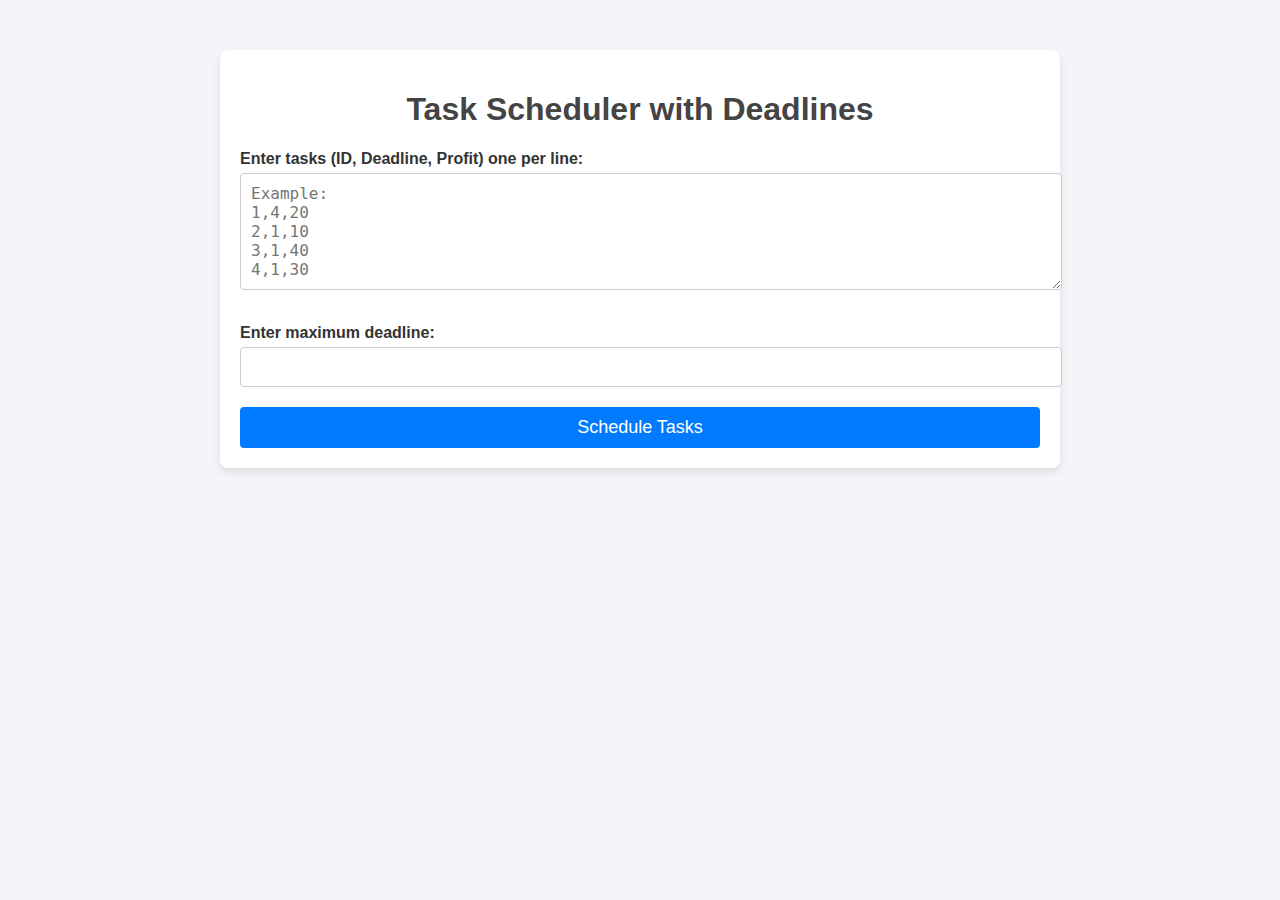
<file: templates/index.html>
<!DOCTYPE html>
<html lang="en">
<head>
    <meta charset="UTF-8">
    <meta name="viewport" content="width=device-width, initial-scale=1.0">
    <title>Task Scheduler</title>
    <link rel="stylesheet" href="/static/styles.css">
</head>
<body>
    <div class="container">
        <h1>Task Scheduler with Deadlines</h1>
        <form method="POST">
            <label for="tasks">Enter tasks (ID, Deadline, Profit) one per line:</label>
            <textarea id="tasks" name="tasks" rows="5" placeholder="Example:&#10;1,4,20&#10;2,1,10&#10;3,1,40&#10;4,1,30"></textarea>

            <label for="max_deadline">Enter maximum deadline:</label>
            <input type="number" id="max_deadline" name="max_deadline" min="1" required>

            <button type="submit">Schedule Tasks</button>
        </form>
    </div>
</body>
</html>
</file>
<file: static/styles.css>
body {
    font-family: 'Arial', sans-serif;
    margin: 0;
    padding: 0;
    background-color: #f4f4f9;
    color: #333;
}

.container {
    max-width: 800px;
    margin: 50px auto;
    background: #fff;
    border-radius: 8px;
    box-shadow: 0 4px 8px rgba(0, 0, 0, 0.1);
    padding: 20px;
}

h1 {
    text-align: center;
    color: #444;
}

form label {
    display: block;
    margin: 10px 0 5px;
    font-weight: bold;
}

form textarea,
form input {
    width: 100%;
    padding: 10px;
    margin-bottom: 20px;
    border: 1px solid #ccc;
    border-radius: 4px;
    font-size: 16px;
}

form button {
    display: inline-block;
    width: 100%;
    background-color: #007BFF;
    color: #fff;
    border: none;
    padding: 10px;
    font-size: 18px;
    border-radius: 4px;
    cursor: pointer;
    transition: background-color 0.3s;
}

form button:hover {
    background-color: #0056b3;
}

.result {
    text-align: center;
    margin-top: 20px;
}

.result p {
    font-size: 18px;
    color: #555;
}

a {
    display: inline-block;
    margin-top: 20px;
    text-decoration: none;
    color: #007BFF;
    font-weight: bold;
}

a:hover {
    color: #0056b3;
}
</file>
